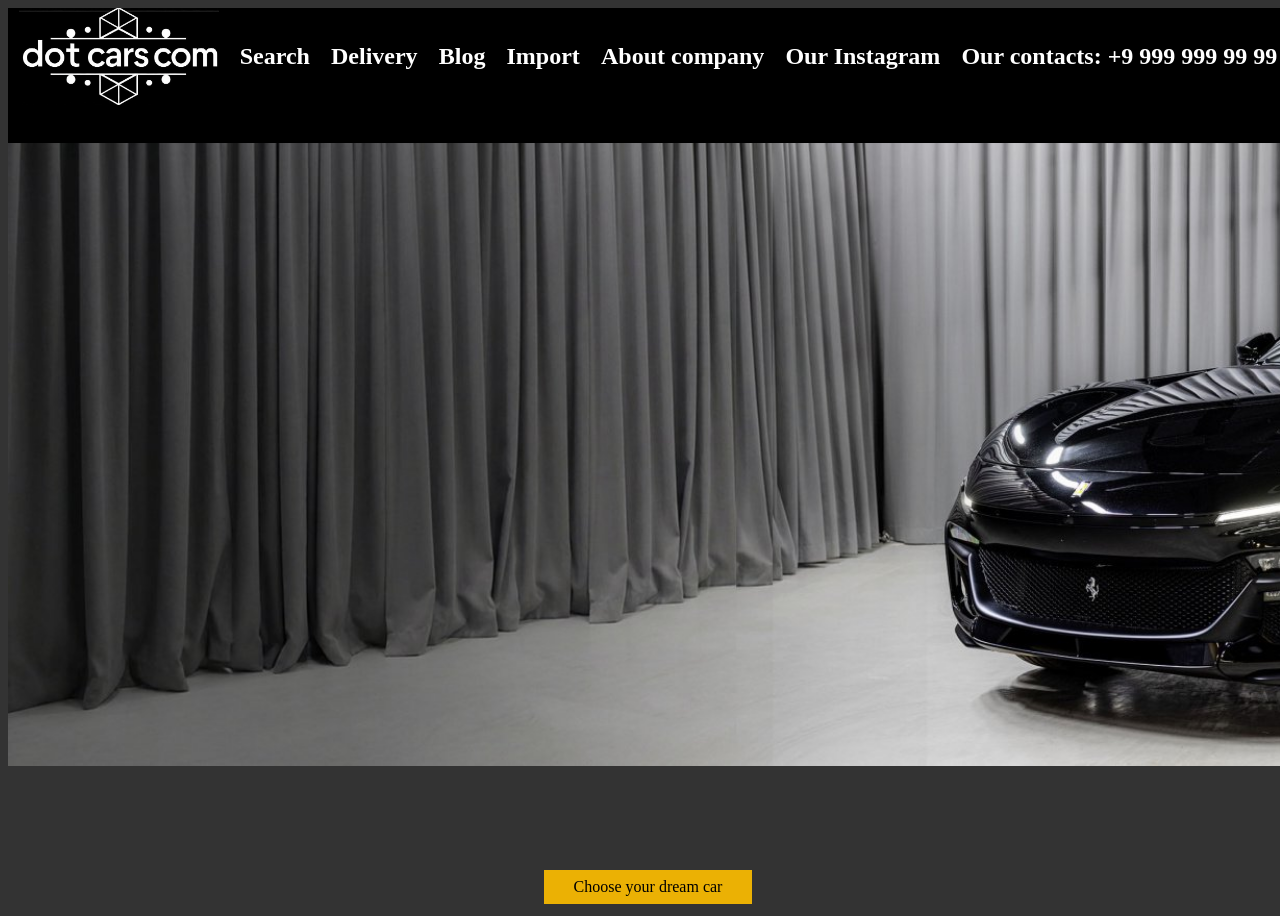
<file: index.html>
<!DOCTYPE html>
<html lang="en">
<head>
    <meta charset="UTF-8">
    <meta name="viewport" content="width=device-width, initial-scale=1.0">
    <title>.cars.com</title>
    <link rel="stylesheet" href="style.css">
</head>
<body>
<header>
    <div class="menu">
    <img class = "img2" src="logo2.jpeg" width="200px">
        <h2>Search</h2>
    <h2>Delivery</h2>
        <h2>Blog</h2>
        <h2>Import</h2>
        <h2>About company</h2>
        <h2>Our Instagram</h2>
    <h2>Our contacts: +9 999 999 99 99</h2>
    </div>
</header>
<main>
    <img class = "img1" src = "autosalon.jpg">
    <a href = "index2.html" class = "btn">Choose your dream car</a>
</main>



<footer>
</footer>
</body>
</html>
</file>
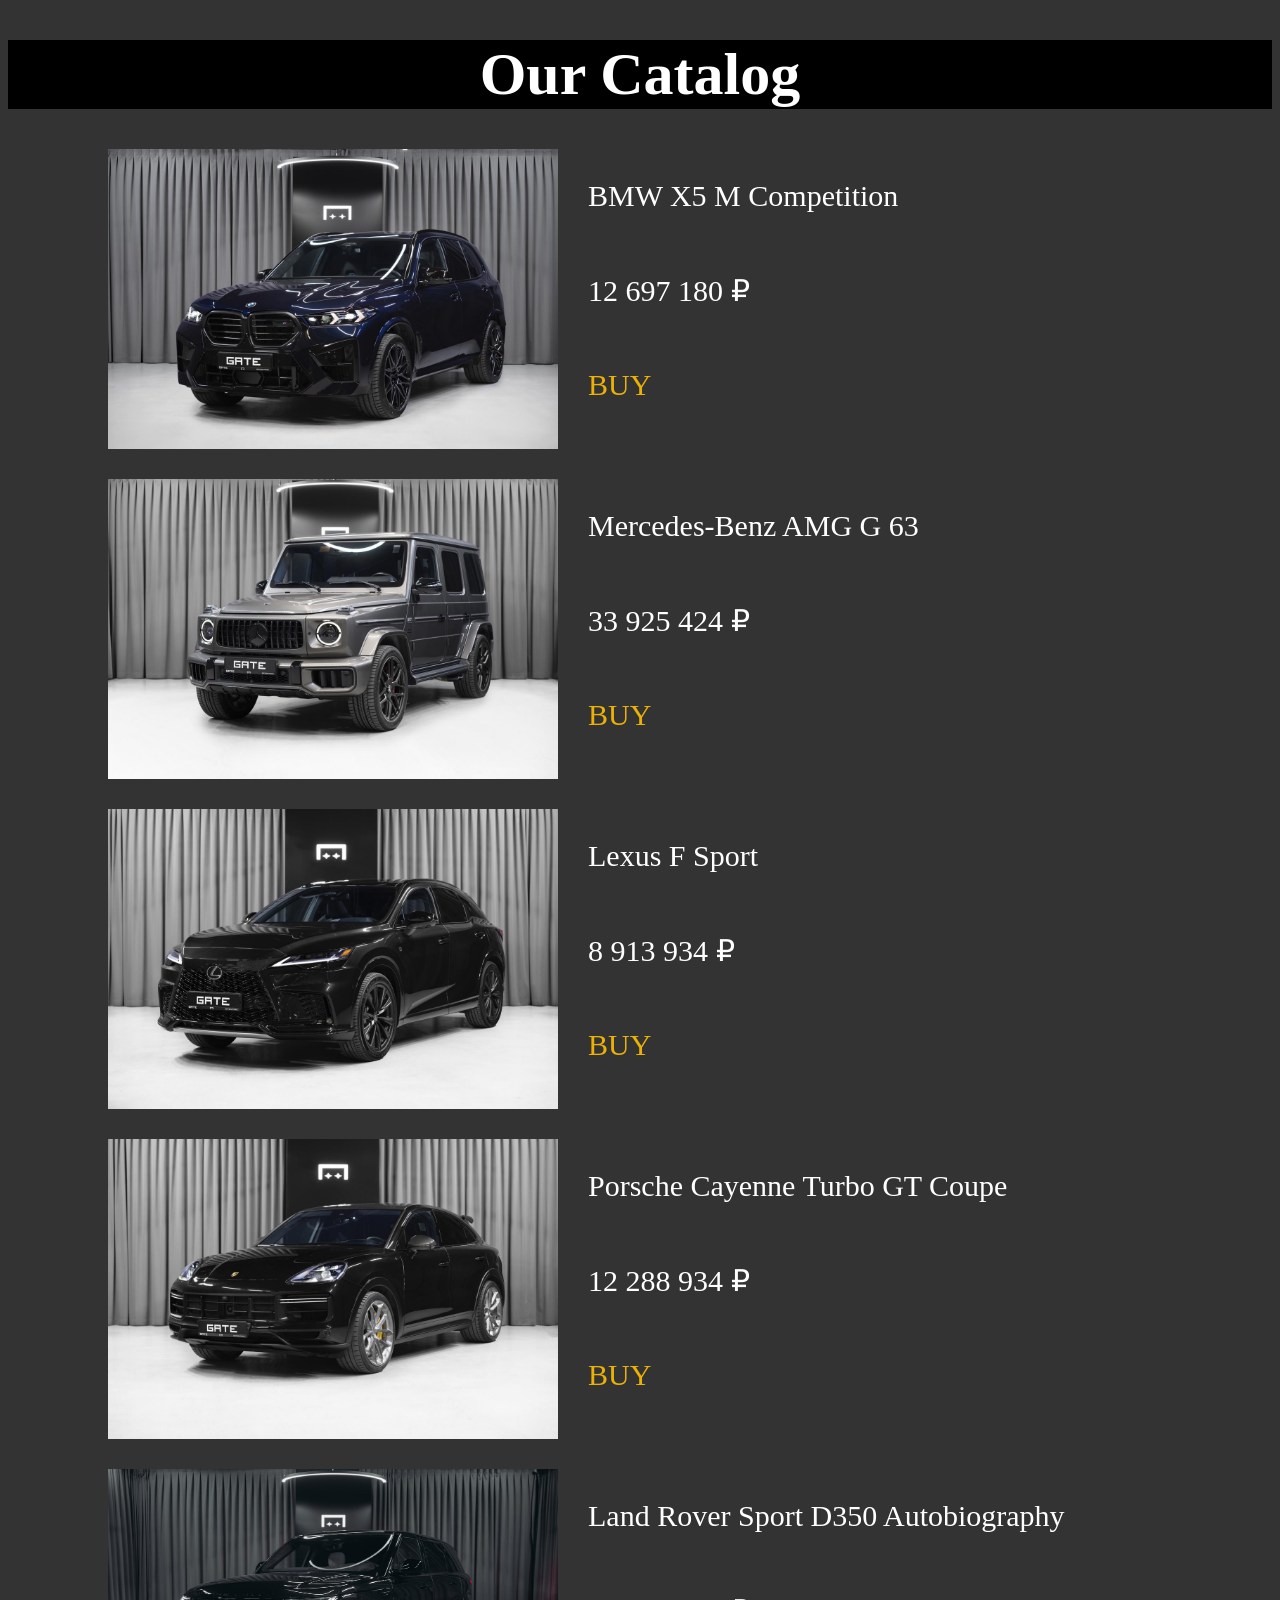
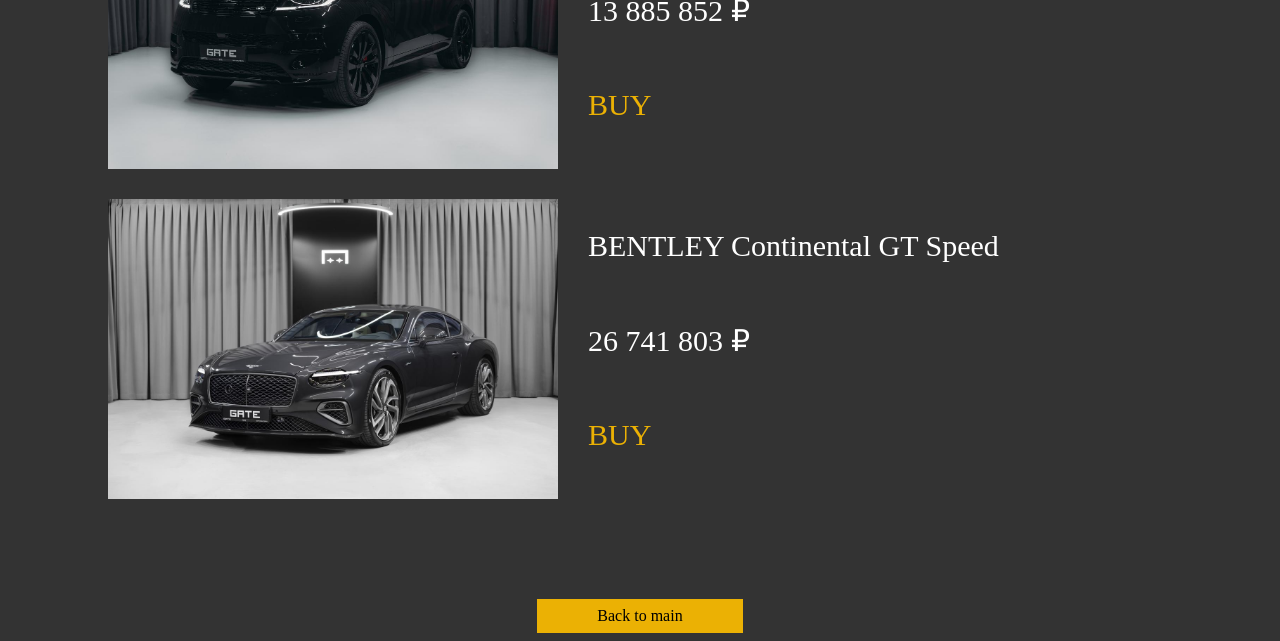
<file: index2.html>
<!DOCTYPE html>
<html lang="en">
<head>
    <meta charset="UTF-8">
    <title>Title</title>
    <link rel="stylesheet" href="style2.css">

</head>
<body>
    <header>
        <h1>Our Catalog</h1>
    </header>
    <main>
        <div class = "cards">
        </div>
        <script src="script2.js"></script>
    </main>
<footer>
    <a href = "index.html" class = "btn">Back to main</a>
</footer>
</body>
</html>
</file>
<file: style.css>
body {
    width: 100vw;
    min-height: 100vh;
    background-color: rgb(51 51 51);
    color: #ffffff;
    text-align: center;
    font-family: "Calibri Light", strong;

}

.btn {
    background-color: rgb(235, 177, 4);
    width: 15%;
    padding: 8px;
    text-align: center;
    color: black;
    margin: auto;
    margin-top: 100px;
    transition: transform 0.2s linear;
    font-family: Impact;
    text-decoration: none;
    display: block;

}

.btn:hover{
    background-color: rgb(255, 234, 45);
    transform: scale(1.2);
    transition: transform 0.2s linear;
}
.img1{
    width:2000px;
}
header{
    background-color: black;
    height: 15vh;
}

.menu {
    display: flex;
    justify-content: space-around;
    align-items: center;
}
</file>
<file: style2.css>
.cards {
    display: grid;
    grid-template-columns: 1fr;
    grid-template-rows: repeat(2, 1fr);
    justify-items: flex-start;
    align-items: center;
    margin-left: 100px;
    gap: 30px;
}

img{
    width: 450px;
    height: 300px;
}

.card {
    display: flex;
    flex-direction: row;
    gap: 30px;
    font-size: 30px;

}

body {
    background-color: rgb(51 51 51);
    color: #ffffff;
    font-family:Calibri;
}

header {
    background-color: black;
    color: #ffffff;
    font-family: "Calibri Light";
    text-align: center;
    font-size: 30px;


}
head {
    background-color: black;
}

.card2 {
    display: flex;
    flex-direction: column;

}

.text2 {
    color: #ffffff;
    font-family:"Calibri Light";

}

.text:hover {
    text-shadow: 0 15px 35px rgb(0 0 0);
}


.text3 {
    color: rgb(235, 177, 4);
    font-family: "Impact";
    width: 15px;
}

.text3:hover {
    color: rgb(255, 234, 45);
}

.btn {
    background-color: rgb(235, 177, 4);
    width: 15%;
    padding: 8px;
    text-align: center;
    color: black;
    margin: auto;
    margin-top: 100px;
    transition: transform 0.2s linear;
    font-family: Impact;
    text-decoration: none;
    display: block;

}

.btn:hover{
    background-color: rgb(255, 234, 45);
    transform: scale(1.2);
    transition: transform 0.2s linear;
}
</file>
